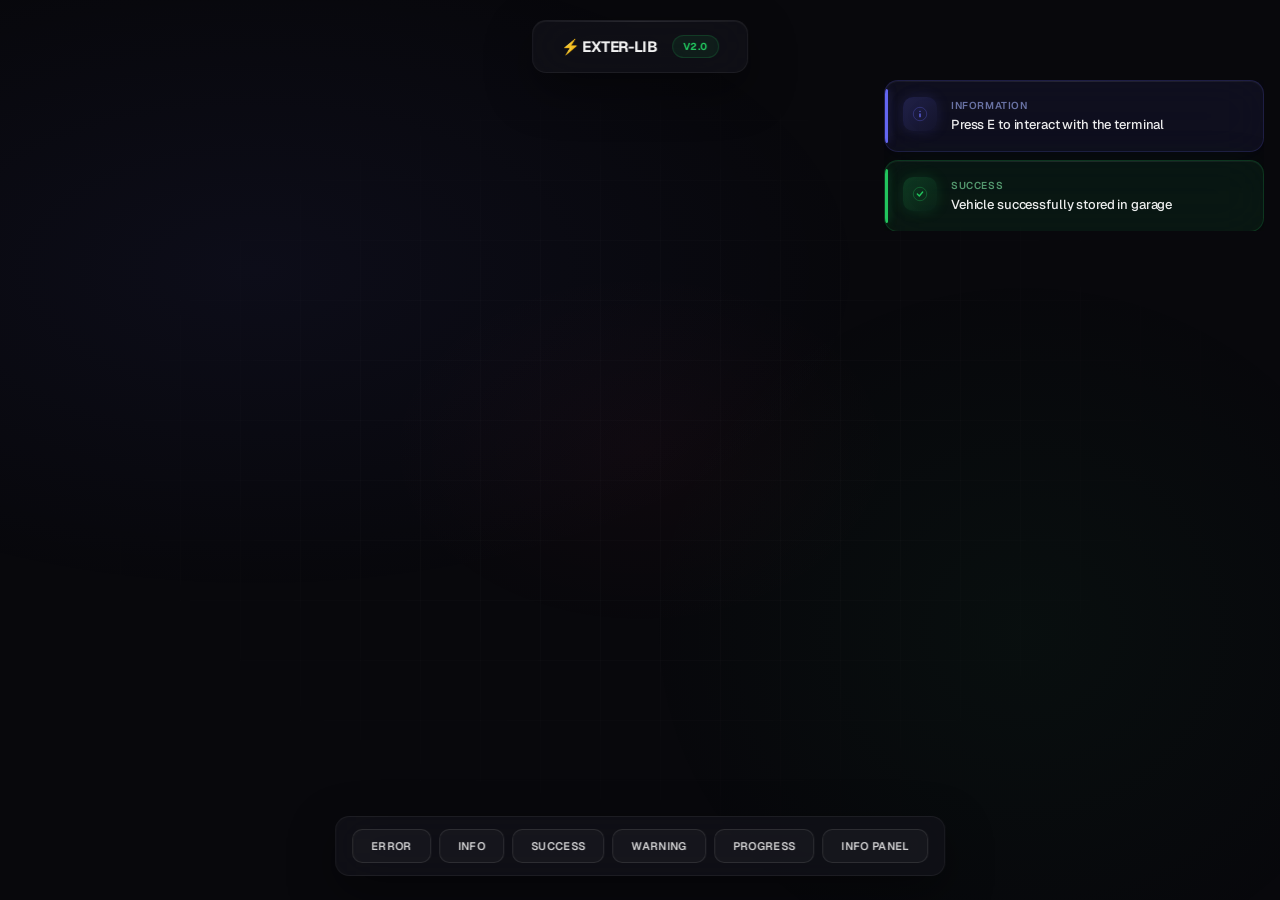
<file: index.html>
<!DOCTYPE html>
<html lang="en">
<head>
    <meta charset="UTF-8">
    <meta name="viewport" content="width=device-width, initial-scale=1.0">
    <link rel="preconnect" href="https://fonts.googleapis.com">
    <link rel="preconnect" href="https://fonts.gstatic.com" crossorigin>
    <link href="https://fonts.googleapis.com/css2?family=Geist:wght@400;500;600;700;800&display=swap" rel="stylesheet">
    <title>Exter Library v2.0 - Premium Preview</title>
    <style>
        @import url('https://fonts.googleapis.com/css2?family=Geist:wght@400;500;600;700;800&display=swap');

        :root {
            --color-error: #f43f5e;
            --color-error-bg: rgba(244, 63, 94, 0.08);
            --color-error-border: rgba(244, 63, 94, 0.18);
            --color-error-glow: rgba(244, 63, 94, 0.35);
            --color-error-soft: #fda4af;

            --color-info: #6366f1;
            --color-info-bg: rgba(99, 102, 241, 0.08);
            --color-info-border: rgba(99, 102, 241, 0.18);
            --color-info-glow: rgba(99, 102, 241, 0.35);
            --color-info-soft: #a5b4fc;

            --color-success: #22c55e;
            --color-success-bg: rgba(34, 197, 94, 0.08);
            --color-success-border: rgba(34, 197, 94, 0.18);
            --color-success-glow: rgba(34, 197, 94, 0.35);
            --color-success-soft: #86efac;

            --color-warning: #eab308;
            --color-warning-bg: rgba(234, 179, 8, 0.08);
            --color-warning-border: rgba(234, 179, 8, 0.18);
            --color-warning-glow: rgba(234, 179, 8, 0.35);
            --color-warning-soft: #fde047;

            --glass-bg: rgba(10, 10, 15, 0.65);
            --glass-bg-elevated: rgba(18, 18, 25, 0.72);
            --glass-border: rgba(255, 255, 255, 0.06);
            --glass-blur: 24px;
            --glass-inner-shadow: inset 0 1px 0 rgba(255, 255, 255, 0.04);

            --font-primary: 'Geist', 'Inter', -apple-system, BlinkMacSystemFont, sans-serif;

            --radius-sm: 10px;
            --radius-md: 14px;
            --radius-lg: 18px;
            --radius-full: 100px;

            --shadow-lg: 0 8px 32px rgba(0, 0, 0, 0.3);
            --shadow-xl: 0 16px 48px rgba(0, 0, 0, 0.4);

            --ease-out-expo: cubic-bezier(0.16, 1, 0.3, 1);
            --ease-out-back: cubic-bezier(0.34, 1.56, 0.64, 1);
            --ease-in-out: cubic-bezier(0.4, 0, 0.2, 1);
        }

        * { box-sizing: border-box; margin: 0; padding: 0; }

        html, body {
            height: 100%;
            margin: 0;
            user-select: none;
            overflow: hidden;
            font-family: var(--font-primary);
            -webkit-font-smoothing: antialiased;
            background: #08080c;
        }

        /* Ambient Background */
        .bg-ambient {
            position: fixed;
            inset: 0;
            z-index: 0;
            background: 
                radial-gradient(ellipse 80% 60% at 20% 30%, rgba(99, 102, 241, 0.06) 0%, transparent 60%),
                radial-gradient(ellipse 60% 80% at 80% 70%, rgba(34, 197, 94, 0.04) 0%, transparent 50%),
                radial-gradient(ellipse 50% 50% at 50% 50%, rgba(244, 63, 94, 0.03) 0%, transparent 40%);
            animation: ambientShift 25s ease-in-out infinite alternate;
        }

        @keyframes ambientShift {
            0% { opacity: 0.8; transform: scale(1); }
            100% { opacity: 1; transform: scale(1.05); }
        }

        /* Grid pattern overlay */
        .bg-grid {
            position: fixed;
            inset: 0;
            z-index: 0;
            background-image: 
                linear-gradient(rgba(255,255,255,0.015) 1px, transparent 1px),
                linear-gradient(90deg, rgba(255,255,255,0.015) 1px, transparent 1px);
            background-size: 60px 60px;
            mask-image: radial-gradient(ellipse at center, black 30%, transparent 70%);
        }

        /* Version Badge */
        .version-badge {
            position: fixed;
            top: 20px;
            left: 50%;
            transform: translateX(-50%);
            display: flex;
            align-items: center;
            gap: 14px;
            padding: 14px 28px;
            background: var(--glass-bg-elevated);
            backdrop-filter: blur(var(--glass-blur)) saturate(1.4);
            border: 1px solid var(--glass-border);
            border-radius: var(--radius-md);
            z-index: 10000;
            box-shadow: var(--shadow-xl), var(--glass-inner-shadow);
        }

        .version-badge::before {
            content: '';
            position: absolute;
            top: 0;
            left: 0;
            right: 0;
            height: 1px;
            background: linear-gradient(90deg, transparent, rgba(255,255,255,0.08), transparent);
        }

        .version-badge h1 {
            font-size: 15px;
            font-weight: 700;
            color: rgba(255, 255, 255, 0.95);
            letter-spacing: -0.02em;
        }

        .version-badge .tag {
            padding: 4px 10px;
            background: var(--color-success-bg);
            border: 1px solid var(--color-success-border);
            border-radius: var(--radius-full);
            font-size: 10px;
            font-weight: 700;
            color: var(--color-success);
            letter-spacing: 0.05em;
            text-transform: uppercase;
        }

        /* Demo Controls */
        .demo-controls {
            position: fixed;
            bottom: 24px;
            left: 50%;
            transform: translateX(-50%);
            display: flex;
            gap: 8px;
            z-index: 10000;
            flex-wrap: wrap;
            justify-content: center;
            max-width: 90vw;
            padding: 12px 16px;
            background: var(--glass-bg-elevated);
            backdrop-filter: blur(var(--glass-blur));
            border: 1px solid var(--glass-border);
            border-radius: var(--radius-md);
            box-shadow: var(--shadow-xl);
        }

        .demo-btn {
            padding: 9px 18px;
            border: 1px solid rgba(255, 255, 255, 0.1);
            border-radius: var(--radius-sm);
            background: rgba(255, 255, 255, 0.03);
            color: rgba(255, 255, 255, 0.8);
            font-family: var(--font-primary);
            font-size: 11px;
            font-weight: 600;
            cursor: pointer;
            transition: all 0.25s var(--ease-out-expo);
            letter-spacing: 0.03em;
            text-transform: uppercase;
        }

        .demo-btn:hover {
            background: rgba(255, 255, 255, 0.06);
            border-color: rgba(255, 255, 255, 0.2);
            transform: translateY(-1px);
        }

        .demo-btn:active { transform: translateY(0) scale(0.97); }

        .demo-btn.error:hover { border-color: var(--color-error-border); color: var(--color-error); box-shadow: 0 4px 20px rgba(244, 63, 94, 0.15); }
        .demo-btn.info:hover { border-color: var(--color-info-border); color: var(--color-info); box-shadow: 0 4px 20px rgba(99, 102, 241, 0.15); }
        .demo-btn.success:hover { border-color: var(--color-success-border); color: var(--color-success); box-shadow: 0 4px 20px rgba(34, 197, 94, 0.15); }
        .demo-btn.warning:hover { border-color: var(--color-warning-border); color: var(--color-warning); box-shadow: 0 4px 20px rgba(234, 179, 8, 0.15); }
        .demo-btn.progress:hover { border-color: var(--color-success-border); color: var(--color-success); box-shadow: 0 4px 20px rgba(34, 197, 94, 0.15); }
        .demo-btn.infopanel:hover { border-color: var(--color-info-border); color: var(--color-info); box-shadow: 0 4px 20px rgba(99, 102, 241, 0.15); }

        /* ==========================================
           NOTIFICATION SYSTEM
           ========================================== */

        .notify-container {
            position: fixed;
            top: 80px;
            right: 16px;
            width: 380px;
            max-height: 80vh;
            overflow: hidden;
            display: flex;
            flex-direction: column;
            gap: 8px;
            z-index: 9999;
            pointer-events: none;
        }

        .notify-item {
            display: flex;
            align-items: flex-start;
            gap: 14px;
            padding: 16px 18px;
            border-radius: var(--radius-md);
            backdrop-filter: blur(var(--glass-blur)) saturate(1.4);
            -webkit-backdrop-filter: blur(var(--glass-blur)) saturate(1.4);
            border: 1px solid var(--glass-border);
            position: relative;
            overflow: hidden;
            pointer-events: auto;
            transform: translateX(calc(100% + 20px)) scale(0.95);
            opacity: 0;
            animation: notifyEnter 0.5s var(--ease-out-expo) forwards;
            will-change: transform, opacity;
        }

        .notify-item::before {
            content: '';
            position: absolute;
            top: 0;
            left: 0;
            right: 0;
            height: 1px;
            background: linear-gradient(90deg, transparent, rgba(255, 255, 255, 0.06), transparent);
        }

        .notify-item::after {
            content: '';
            position: absolute;
            top: 8px;
            left: 0;
            bottom: 8px;
            width: 2.5px;
            border-radius: var(--radius-full);
        }

        .notify-item.removing { animation: notifyExit 0.35s var(--ease-in-out) forwards; }

        @keyframes notifyEnter {
            0% { transform: translateX(calc(100% + 20px)) scale(0.95); opacity: 0; }
            60% { transform: translateX(-4px) scale(1.01); opacity: 1; }
            100% { transform: translateX(0) scale(1); opacity: 1; }
        }

        @keyframes notifyExit {
            0% { transform: translateX(0) scale(1); opacity: 1; }
            100% { transform: translateX(calc(100% + 20px)) scale(0.9); opacity: 0; }
        }

        .notify-item.error {
            background: var(--color-error-bg);
            border-color: var(--color-error-border);
            box-shadow: var(--shadow-lg), 0 0 40px rgba(244, 63, 94, 0.06), var(--glass-inner-shadow);
        }
        .notify-item.info {
            background: var(--color-info-bg);
            border-color: var(--color-info-border);
            box-shadow: var(--shadow-lg), 0 0 40px rgba(99, 102, 241, 0.06), var(--glass-inner-shadow);
        }
        .notify-item.success {
            background: var(--color-success-bg);
            border-color: var(--color-success-border);
            box-shadow: var(--shadow-lg), 0 0 40px rgba(34, 197, 94, 0.06), var(--glass-inner-shadow);
        }
        .notify-item.warning {
            background: var(--color-warning-bg);
            border-color: var(--color-warning-border);
            box-shadow: var(--shadow-lg), 0 0 40px rgba(234, 179, 8, 0.06), var(--glass-inner-shadow);
        }

        .notify-item.error::after { background: var(--color-error); box-shadow: 0 0 8px var(--color-error-glow); }
        .notify-item.info::after { background: var(--color-info); box-shadow: 0 0 8px var(--color-info-glow); }
        .notify-item.success::after { background: var(--color-success); box-shadow: 0 0 8px var(--color-success-glow); }
        .notify-item.warning::after { background: var(--color-warning); box-shadow: 0 0 8px var(--color-warning-glow); }

        .notify-icon {
            width: 34px;
            height: 34px;
            min-width: 34px;
            border-radius: var(--radius-sm);
            display: flex;
            align-items: center;
            justify-content: center;
        }

        .notify-item.error .notify-icon { background: linear-gradient(135deg, rgba(244, 63, 94, 0.2), rgba(244, 63, 94, 0.06)); box-shadow: 0 0 14px rgba(244, 63, 94, 0.15); }
        .notify-item.info .notify-icon { background: linear-gradient(135deg, rgba(99, 102, 241, 0.2), rgba(99, 102, 241, 0.06)); box-shadow: 0 0 14px rgba(99, 102, 241, 0.15); }
        .notify-item.success .notify-icon { background: linear-gradient(135deg, rgba(34, 197, 94, 0.2), rgba(34, 197, 94, 0.06)); box-shadow: 0 0 14px rgba(34, 197, 94, 0.15); }
        .notify-item.warning .notify-icon { background: linear-gradient(135deg, rgba(234, 179, 8, 0.2), rgba(234, 179, 8, 0.06)); box-shadow: 0 0 14px rgba(234, 179, 8, 0.15); }

        .notify-icon svg { width: 16px; height: 16px; }
        .notify-item.error .notify-icon svg { color: var(--color-error); }
        .notify-item.info .notify-icon svg { color: var(--color-info); }
        .notify-item.success .notify-icon svg { color: var(--color-success); }
        .notify-item.warning .notify-icon svg { color: var(--color-warning); }

        .notify-content { flex: 1; display: flex; flex-direction: column; gap: 3px; padding-top: 2px; }
        .notify-title { font-size: 10px; font-weight: 600; text-transform: uppercase; letter-spacing: 0.06em; opacity: 0.6; }
        .notify-item.error .notify-title { color: var(--color-error-soft); }
        .notify-item.info .notify-title { color: var(--color-info-soft); }
        .notify-item.success .notify-title { color: var(--color-success-soft); }
        .notify-item.warning .notify-title { color: var(--color-warning-soft); }

        .notify-text { font-size: 13px; font-weight: 500; color: rgba(255, 255, 255, 0.92); line-height: 1.5; letter-spacing: -0.01em; }

        .notify-timer {
            position: absolute;
            bottom: 0;
            left: 0;
            height: 2.5px;
            border-radius: 0 0 var(--radius-md) var(--radius-md);
            animation: timerShrink linear forwards;
            opacity: 0.8;
        }

        .notify-item.error .notify-timer { background: linear-gradient(90deg, var(--color-error), transparent); }
        .notify-item.info .notify-timer { background: linear-gradient(90deg, var(--color-info), transparent); }
        .notify-item.success .notify-timer { background: linear-gradient(90deg, var(--color-success), transparent); }
        .notify-item.warning .notify-timer { background: linear-gradient(90deg, var(--color-warning), transparent); }

        @keyframes timerShrink { 0% { width: 100%; } 100% { width: 0%; } }

        /* ==========================================
           PROGRESS BAR
           ========================================== */

        .progressbar-wrapper {
            position: fixed;
            bottom: 14%;
            left: 50%;
            transform: translateX(-50%) translateY(10px);
            width: 360px;
            opacity: 0;
            visibility: hidden;
            transition: opacity 0.4s var(--ease-out-expo), visibility 0.4s, transform 0.4s var(--ease-out-expo);
            z-index: 9998;
        }

        .progressbar-wrapper.active {
            opacity: 1;
            visibility: visible;
            transform: translateX(-50%) translateY(0);
        }

        .progressbar-content {
            background: var(--glass-bg-elevated);
            backdrop-filter: blur(var(--glass-blur)) saturate(1.4);
            border: 1px solid var(--glass-border);
            border-radius: var(--radius-md);
            padding: 18px 22px;
            box-shadow: var(--shadow-xl), var(--glass-inner-shadow);
            position: relative;
            overflow: hidden;
        }

        .progressbar-content::before {
            content: '';
            position: absolute;
            top: 0; left: 0; right: 0;
            height: 1px;
            background: linear-gradient(90deg, transparent, rgba(255,255,255,0.06), transparent);
        }

        .progressbar-header { display: flex; justify-content: space-between; align-items: center; margin-bottom: 14px; }
        .progressbar-label { font-size: 11.5px; font-weight: 600; color: rgba(255, 255, 255, 0.85); letter-spacing: 0.04em; text-transform: uppercase; }
        .progressbar-percent { font-size: 11.5px; font-weight: 700; color: var(--color-success); letter-spacing: -0.02em; font-variant-numeric: tabular-nums; text-shadow: 0 0 12px var(--color-success-glow); }

        .progressbar-track {
            width: 100%;
            height: 5px;
            background: rgba(255, 255, 255, 0.04);
            border-radius: var(--radius-full);
            position: relative;
            overflow: hidden;
            box-shadow: inset 0 1px 2px rgba(0,0,0,0.2);
        }

        .progressbar-fill {
            height: 100%;
            width: 0%;
            border-radius: var(--radius-full);
            background: linear-gradient(90deg, #059669, #22c55e, #4ade80);
            position: relative;
            transition: width 0.06s linear;
        }

        .progressbar-fill::after {
            content: '';
            position: absolute;
            top: 0; left: 0; right: 0; bottom: 0;
            background: linear-gradient(90deg, transparent 0%, rgba(255,255,255,0.4) 50%, transparent 100%);
            animation: shimmer 1.8s ease-in-out infinite;
            border-radius: var(--radius-full);
        }

        @keyframes shimmer { 0% { transform: translateX(-100%); } 100% { transform: translateX(200%); } }

        .progressbar-glow {
            position: absolute;
            top: -6px; left: 0;
            height: 17px;
            width: 0%;
            border-radius: var(--radius-full);
            background: radial-gradient(ellipse at right, var(--color-success-glow), transparent 70%);
            filter: blur(8px);
            transition: width 0.06s linear;
            pointer-events: none;
            opacity: 0.7;
        }

        .progressbar-dot {
            position: absolute;
            top: 50%;
            transform: translateY(-50%);
            right: -3px;
            width: 8px;
            height: 8px;
            border-radius: 50%;
            background: var(--color-success);
            box-shadow: 0 0 10px var(--color-success), 0 0 20px var(--color-success-glow);
            animation: pulseDot 1.5s ease-in-out infinite;
            opacity: 0;
            transition: opacity 0.3s ease;
        }

        .progressbar-wrapper.active .progressbar-dot { opacity: 1; }

        @keyframes pulseDot {
            0%, 100% { transform: translateY(-50%) scale(1); opacity: 0.8; }
            50% { transform: translateY(-50%) scale(1.4); opacity: 1; }
        }

        /* ==========================================
           INFO PANEL
           ========================================== */

        .info-panel {
            position: fixed;
            left: 20px;
            top: 50%;
            transform: translateY(-50%) translateX(-120%);
            width: 330px;
            opacity: 0;
            transition: transform 0.5s var(--ease-out-expo), opacity 0.4s var(--ease-out-expo);
            z-index: 9997;
        }

        .info-panel.active { transform: translateY(-50%) translateX(0); opacity: 1; }

        .info-panel-accent {
            position: absolute;
            left: 0; top: 14px; bottom: 14px;
            width: 3px;
            border-radius: var(--radius-full);
            background: linear-gradient(180deg, var(--color-success), var(--color-success-glow), transparent);
            box-shadow: 0 0 14px var(--color-success-glow);
            animation: accentPulse 3s ease-in-out infinite;
        }

        @keyframes accentPulse {
            0%, 100% { opacity: 0.8; }
            50% { opacity: 1; box-shadow: 0 0 20px var(--color-success-glow), 0 0 40px rgba(34, 197, 94, 0.1); }
        }

        .info-panel-content {
            margin-left: 18px;
            background: var(--glass-bg-elevated);
            backdrop-filter: blur(var(--glass-blur)) saturate(1.4);
            border: 1px solid var(--glass-border);
            border-radius: var(--radius-md);
            padding: 22px 24px;
            box-shadow: var(--shadow-xl), var(--glass-inner-shadow);
            position: relative;
            overflow: hidden;
        }

        .info-panel-content::before {
            content: '';
            position: absolute;
            top: 0; left: 0; right: 0;
            height: 1px;
            background: linear-gradient(90deg, transparent, rgba(255,255,255,0.06), transparent);
        }

        .info-panel-header { display: flex; align-items: center; gap: 12px; }

        .info-panel-icon {
            width: 30px; height: 30px; min-width: 30px;
            border-radius: var(--radius-sm);
            background: linear-gradient(135deg, rgba(34, 197, 94, 0.18), rgba(34, 197, 94, 0.06));
            display: flex; align-items: center; justify-content: center;
            color: var(--color-success);
            box-shadow: 0 0 12px rgba(34, 197, 94, 0.15);
        }

        .info-panel-icon svg { width: 15px; height: 15px; }

        .info-panel-title {
            font-size: 13.5px; font-weight: 600;
            color: var(--color-success);
            letter-spacing: -0.01em;
            text-shadow: 0 0 24px rgba(34, 197, 94, 0.25);
        }

        .info-panel-divider {
            height: 1px; margin: 16px 0;
            background: linear-gradient(90deg, rgba(255,255,255,0.08), transparent);
            position: relative;
        }

        .info-panel-divider::after {
            content: '';
            position: absolute;
            left: 0; top: -0.5px;
            width: 50px; height: 2px;
            background: linear-gradient(90deg, var(--color-success), transparent);
            box-shadow: 0 0 10px var(--color-success-glow);
            border-radius: var(--radius-full);
            animation: dividerGlow 3s ease-in-out infinite;
        }

        @keyframes dividerGlow {
            0%, 100% { width: 50px; opacity: 0.7; }
            50% { width: 70px; opacity: 1; }
        }

        .info-panel-text {
            font-size: 12.5px; font-weight: 400;
            color: rgba(255, 255, 255, 0.65);
            line-height: 1.7;
            letter-spacing: 0.005em;
        }
    </style>
</head>
<body>
    <div class="bg-ambient"></div>
    <div class="bg-grid"></div>

    <!-- Version Badge -->
    <div class="version-badge">
        <h1>⚡ EXTER-LIB</h1>
        <span class="tag">v2.0</span>
    </div>

    <!-- Notification Container -->
    <div class="notify-container" id="notifyContainer"></div>

    <!-- Progress Bar -->
    <div class="progressbar-wrapper" id="progressbarWrapper">
        <div class="progressbar-content">
            <div class="progressbar-header">
                <span class="progressbar-label" id="progressLabel">Loading...</span>
                <span class="progressbar-percent" id="progressPercent">0%</span>
            </div>
            <div class="progressbar-track">
                <div class="progressbar-fill" id="progressFill">
                    <div class="progressbar-dot"></div>
                </div>
                <div class="progressbar-glow" id="progressGlow"></div>
            </div>
        </div>
    </div>

    <!-- Info Panel -->
    <div class="info-panel" id="infoPanel">
        <div class="info-panel-accent"></div>
        <div class="info-panel-content">
            <div class="info-panel-header">
                <div class="info-panel-icon">
                    <svg width="15" height="15" viewBox="0 0 24 24" fill="none" xmlns="http://www.w3.org/2000/svg">
                        <path d="M12 16V12M12 8H12.01M22 12C22 17.5228 17.5228 22 12 22C6.47715 22 2 17.5228 2 12C2 6.47715 6.47715 2 12 2C17.5228 2 22 6.47715 22 12Z" stroke="currentColor" stroke-width="2" stroke-linecap="round" stroke-linejoin="round"/>
                    </svg>
                </div>
                <span class="info-panel-title" id="infoTitle">Gruppe6 Contract</span>
            </div>
            <div class="info-panel-divider"></div>
            <p class="info-panel-text" id="infoText">Return the delivery vehicle back to HQ</p>
        </div>
    </div>

    <!-- Demo Controls -->
    <div class="demo-controls">
        <button class="demo-btn error" onclick="triggerNotify('error')">Error</button>
        <button class="demo-btn info" onclick="triggerNotify('info')">Info</button>
        <button class="demo-btn success" onclick="triggerNotify('success')">Success</button>
        <button class="demo-btn warning" onclick="triggerNotify('warning')">Warning</button>
        <button class="demo-btn progress" onclick="triggerProgress()">Progress</button>
        <button class="demo-btn infopanel" onclick="toggleInfo()">Info Panel</button>
    </div>

    <script>
        (() => {
            'use strict';

            const notifyContainer = document.getElementById('notifyContainer');
            const activeNotifs = new Map();

            const NOTIFY_ICONS = {
                error: `<svg viewBox="0 0 24 24" fill="none"><path d="M12 2C6.47715 2 2 6.47715 2 12C2 17.5228 6.47715 22 12 22C17.5228 22 22 17.5228 22 12C22 6.47715 17.5228 2 12 2Z" stroke="currentColor" stroke-width="1.5" opacity="0.3"/><path d="M15 9L9 15M9 9L15 15" stroke="currentColor" stroke-width="2" stroke-linecap="round" stroke-linejoin="round"/></svg>`,
                info: `<svg viewBox="0 0 24 24" fill="none"><path d="M12 2C6.47715 2 2 6.47715 2 12C2 17.5228 6.47715 22 12 22C17.5228 22 22 17.5228 22 12C22 6.47715 17.5228 2 12 2Z" stroke="currentColor" stroke-width="1.5" opacity="0.3"/><path d="M12 16V12M12 8H12.01" stroke="currentColor" stroke-width="2" stroke-linecap="round" stroke-linejoin="round"/></svg>`,
                success: `<svg viewBox="0 0 24 24" fill="none"><path d="M12 2C6.47715 2 2 6.47715 2 12C2 17.5228 6.47715 22 12 22C17.5228 22 22 17.5228 22 12C22 6.47715 17.5228 2 12 2Z" stroke="currentColor" stroke-width="1.5" opacity="0.3"/><path d="M8 12L11 15L16 9" stroke="currentColor" stroke-width="2" stroke-linecap="round" stroke-linejoin="round"/></svg>`,
                warning: `<svg viewBox="0 0 24 24" fill="none"><path d="M12 2L2 20H22L12 2Z" stroke="currentColor" stroke-width="1.5" opacity="0.3" stroke-linejoin="round"/><path d="M12 9V13M12 17H12.01" stroke="currentColor" stroke-width="2" stroke-linecap="round" stroke-linejoin="round"/></svg>`
            };

            const NOTIFY_TITLES = { error: 'Error', info: 'Information', success: 'Success', warning: 'Warning' };
            const NOTIFY_MESSAGES = {
                error: "You don't have enough items in your inventory!",
                info: "Press E to interact with the terminal",
                success: "Vehicle successfully stored in garage",
                warning: "Low fuel warning - find a gas station nearby"
            };

            window.triggerNotify = function(type) {
                const id = Math.random().toString(36).substr(2, 9);
                const time = 5000;

                const notifEl = document.createElement('div');
                notifEl.className = `notify-item ${type}`;
                notifEl.dataset.id = id;

                const existingCount = notifyContainer.children.length;
                if (existingCount > 0) {
                    notifEl.style.animationDelay = `${existingCount * 60}ms`;
                }

                notifEl.innerHTML = `
                    <div class="notify-icon">${NOTIFY_ICONS[type]}</div>
                    <div class="notify-content">
                        <span class="notify-title">${NOTIFY_TITLES[type]}</span>
                        <span class="notify-text">${NOTIFY_MESSAGES[type]}</span>
                    </div>
                    <div class="notify-timer" style="animation-duration: ${time}ms;"></div>
                `;

                notifyContainer.appendChild(notifEl);

                const timer = setTimeout(() => {
                    notifEl.classList.add('removing');
                    setTimeout(() => {
                        if (notifEl.parentNode) notifEl.parentNode.removeChild(notifEl);
                        activeNotifs.delete(id);
                    }, 350);
                }, time);

                activeNotifs.set(id, { element: notifEl, timer });
            };

            // Progress Bar
            const progressWrapper = document.getElementById('progressbarWrapper');
            const progressFill = document.getElementById('progressFill');
            const progressGlow = document.getElementById('progressGlow');
            const progressLabel = document.getElementById('progressLabel');
            const progressPercent = document.getElementById('progressPercent');
            let progressActive = false;
            let progressAnimation = null;

            window.triggerProgress = function() {
                if (progressActive) return;
                progressActive = true;
                const duration = 5000;

                progressFill.style.width = '0%';
                progressGlow.style.width = '0%';
                progressLabel.textContent = 'SEARCHING REGISTER';
                progressPercent.textContent = '0%';
                progressWrapper.classList.add('active');

                const startTime = performance.now();
                let lastPercent = 0;

                function animate(currentTime) {
                    if (!progressActive) return;
                    const elapsed = currentTime - startTime;
                    const progress = Math.min(elapsed / duration, 1);
                    const percent = Math.round(progress * 100);

                    if (percent !== lastPercent) {
                        progressFill.style.width = `${percent}%`;
                        progressGlow.style.width = `${percent}%`;
                        progressPercent.textContent = `${percent}%`;
                        lastPercent = percent;
                    }

                    if (progress < 1) {
                        progressAnimation = requestAnimationFrame(animate);
                    } else {
                        progressActive = false;
                        setTimeout(() => {
                            progressWrapper.classList.remove('active');
                            triggerNotify('success');
                        }, 300);
                    }
                }

                progressAnimation = requestAnimationFrame(animate);
            };

            // Info Panel
            const infoPanel = document.getElementById('infoPanel');
            let infoPanelVisible = false;

            window.toggleInfo = function() {
                infoPanelVisible = !infoPanelVisible;
                infoPanel.classList.toggle('active', infoPanelVisible);
            };

            // Auto-demo
            setTimeout(() => triggerNotify('info'), 600);
            setTimeout(() => triggerNotify('success'), 1000);
            setTimeout(() => triggerNotify('error'), 1400);
            setTimeout(() => triggerNotify('warning'), 1800);
            setTimeout(() => toggleInfo(), 2200);
        })();
    </script>
</body>
</html>
</file>
